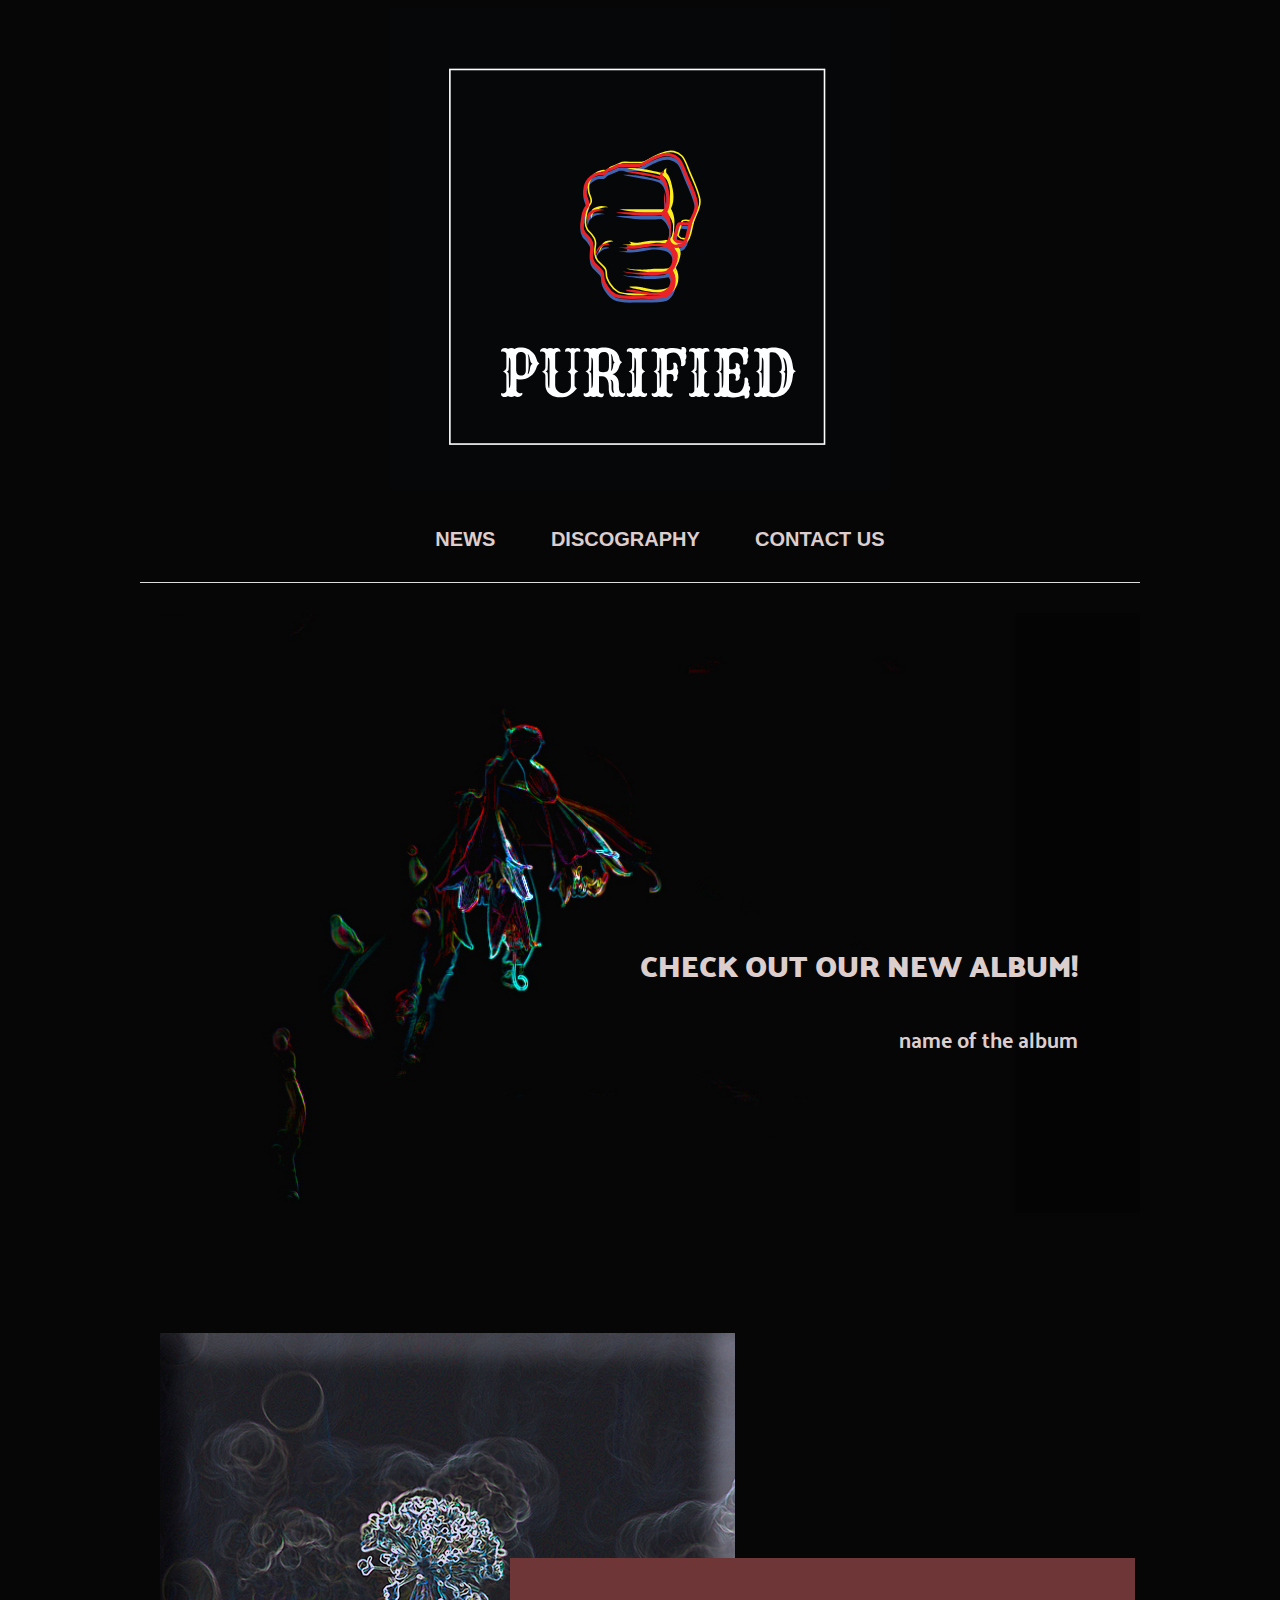
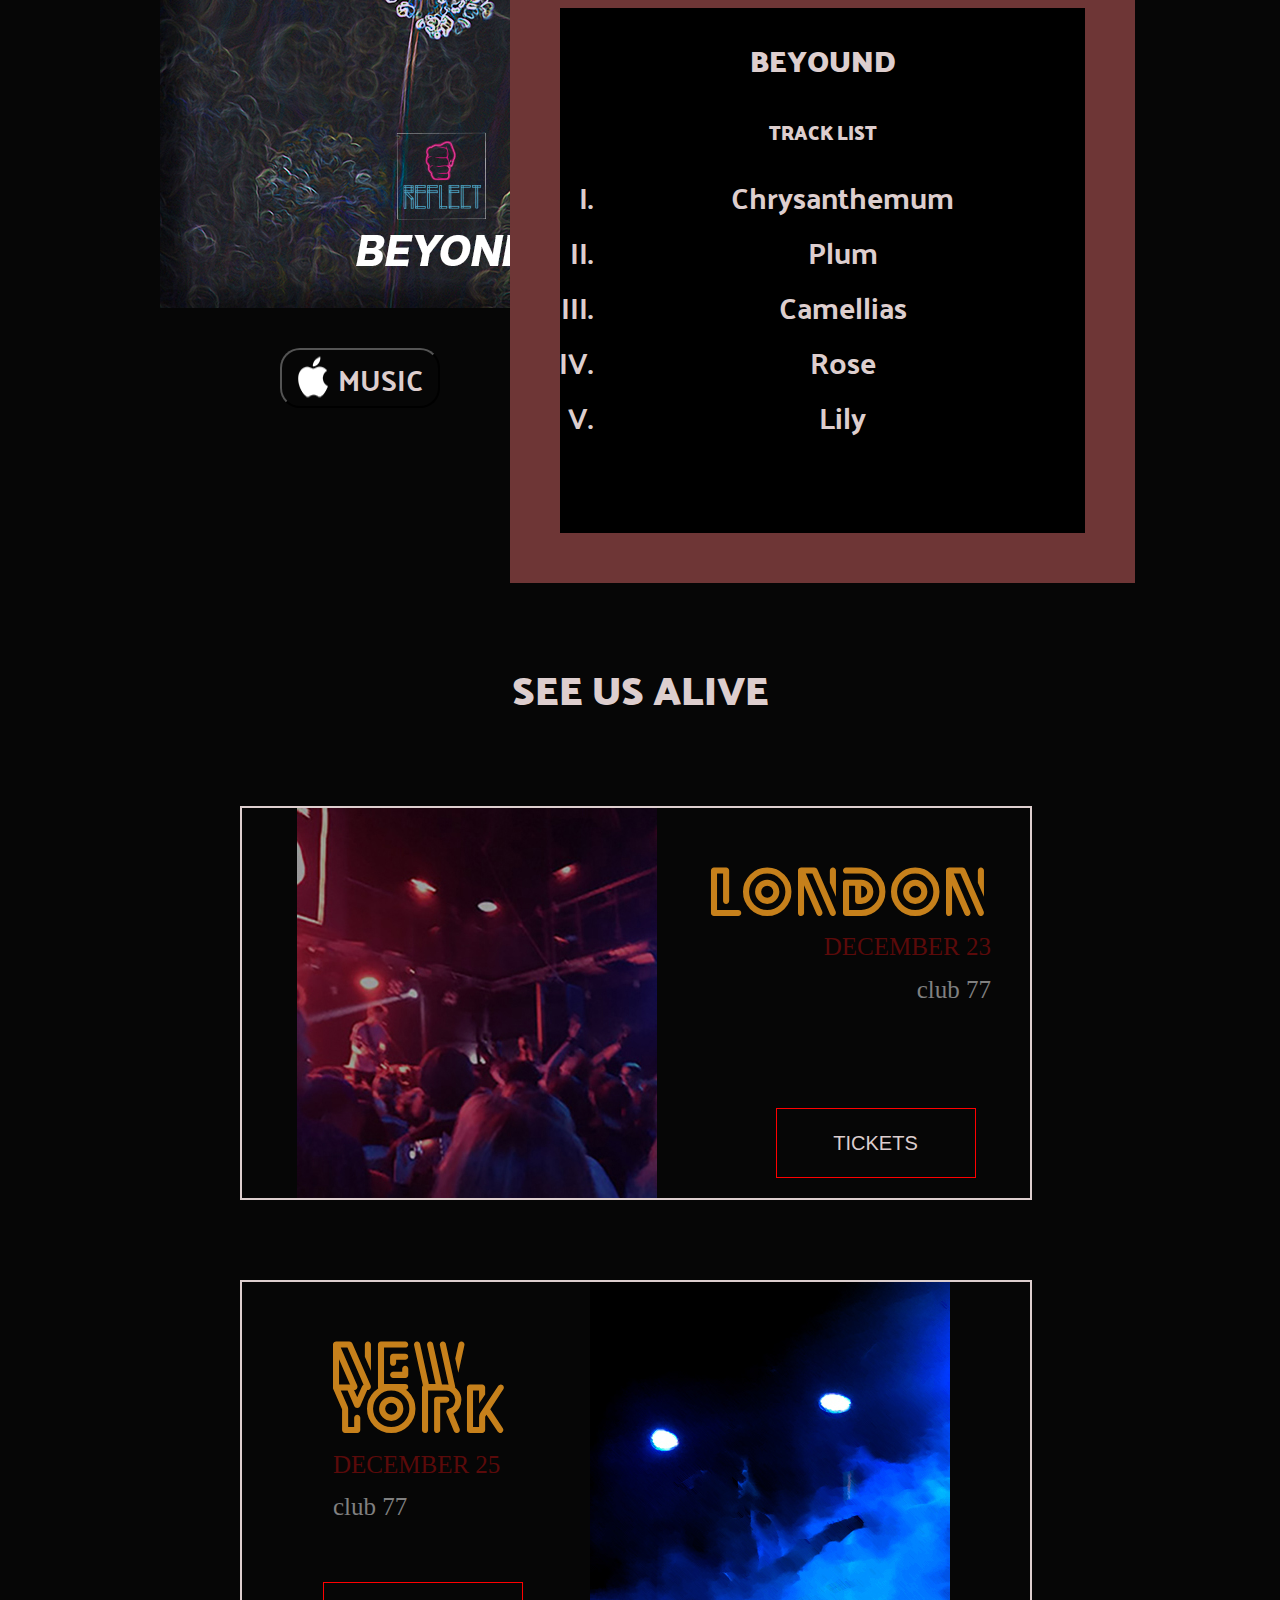
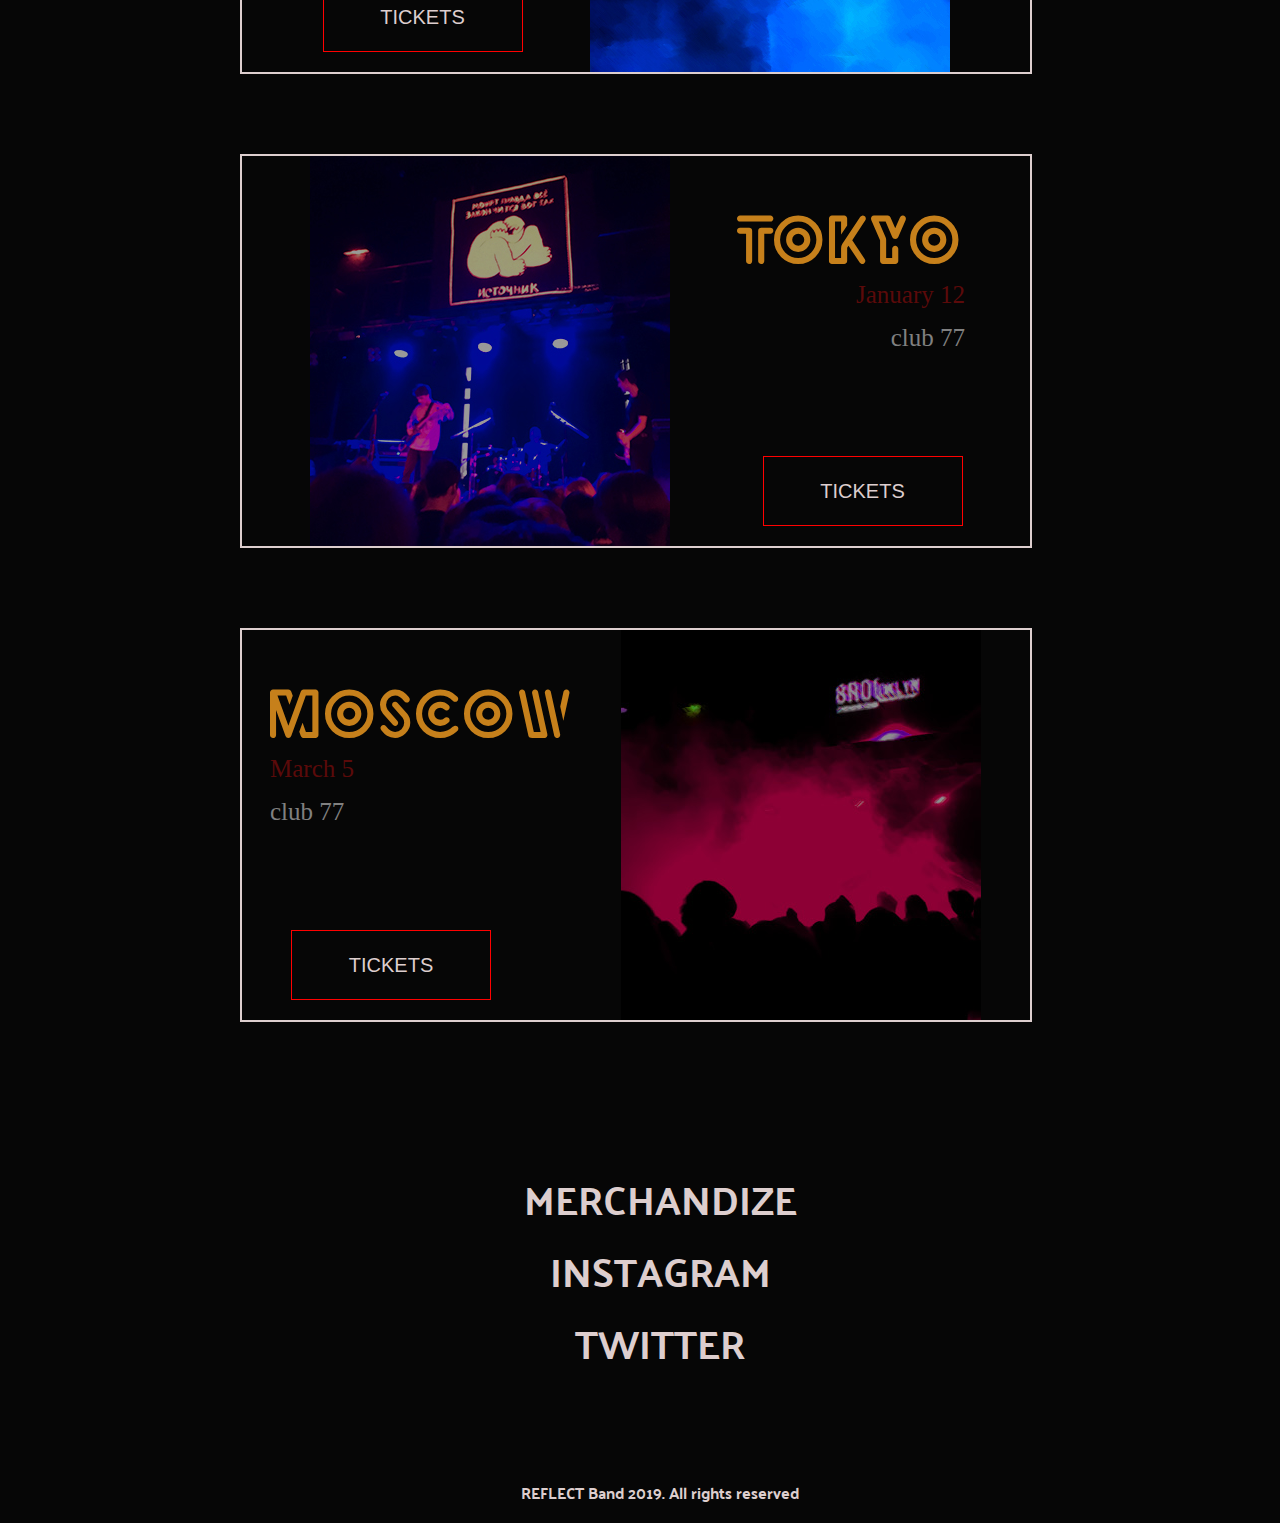
<file: index.html>
<!DOCTYPE html>
<html lang="en">
<head>
	<meta charset="UTF-8">
	<title>Home Page</title>
	<link href="css/main.css" rel="stylesheet" type="text/css" media="screen">
	<link href="https://fonts.googleapis.com/css?family=Palanquin+Dark:600&display=swap" rel="stylesheet">
</head>
<body>
    <h1 class="hidden"> Home page </h1>
	<div id="mainContainer"><!-- open mainContainer -->

       <div id="logo">
                <img src="images/logo.svg" alt="logo">
            </div>
		<header id="mainHeader"><!--end logo-->
            <nav id="mainNav">
                <h2 class="hidden"> Navigation </h2>
            <ul>
            	<li class="selected" >  <a href="index.html"> NEWS </a> </li>
            	<li>  <a href="discography.html"> DISCOGRAPHY</a> </li>
            	<li> <a href="contact.html"> CONTACT US </a>  </li>
            </ul>
            </nav><!--end mainNav-->
       

        </header><!--end mainHeader-->
    
 
        <main> <!-- Open Main -->


    
            <div class="heroImage index"> <!-- open heroImage -->
                <div class="heroText">
                <h2 style="font-size:30px">CHECK OUT OUR NEW ALBUM!</h2>
                <p> name of the album</p>
            </div>
            </div><!--end heroImage-->
        

        <section id="mainarea">

            <div id="album"> </div>
            <div id="trackList"> 
                <h2>BEYOUND</h2>
                <h3> TRACK LIST </h3>
                <ul>
                    <li> Chrysanthemum </li>
                    <li> Plum </li>
                    <li> Camellias </li>
                    <li> Rose </li>
                    <li> Lily </li>
                </ul>
            </div>
            <div id="links">
                <button class ="link"> <img src="images/apple-mac_logo.png" alt="apple logo">  MUSIC </button>
            </div>

        </section>

 

         
        <section id="tourDates">
            <h2> SEE US ALIVE </h2>

        	<div class="city">
        		<div class="imageBox1"></div>
                <div class="cityText right">
                    <h3> London </h3>
                    <p> DECEMBER 23 </p>
                     <p style="color:grey"> club 77 </p>
                </div>
        		<div><button class ="btn">TICKETS</button></div>
        	</div><!--end productDesc1-->
        	<div class="city reverse">
        		<div class="imageBox2"></div>
                <div class="cityText left">
                    <h3> New <br> York </h3>
                    <p> DECEMBER 25 </p>
                    <p style="color:grey"> club 77 </p>
                </div>
        		<div><button class ="btn">TICKETS</button></div>
        	</div>
        	<div class="city">
        		<div class="imageBox3"></div>
                <div class="cityText right">
                    <h3> Tokyo </h3>
                <p> January 12 </p>
                <p style="color:grey"> club 77 </p>
            </div>
        		<div><button class ="btn">TICKETS</button></div>
        	</div>
        	<div class="city reverse">
        		<div class="imageBox4"></div>
                <div class="cityText left">
                    <h3> Moscow </h3>
                    <p> March 5 </p>
                    <p style="color:grey"> club 77 </p>
                </div>
        		<div><button class ="btn">TICKETS</button></div>
        	</div>
        
        </section><!--end productInfo-->


    </main><!-- Close Main -->
   <footer id="mainFooter">
    <h2 class="hidden">Footer</h2>
    <ul>
        <li> <a> MERCHANDIZE </a></li>
        <li> <a> INSTAGRAM </a></li>
        <li> <a> TWITTER </a></li>
    </ul>
        	
            <div id="copyRight"><p> REFLECT Band 2019. All rights reserved</p></div><!--end Copyright-->
        </footer><!--end mainFooter-->




		
	</div><!--end mainContainer-->

</body>
</html>
</file>
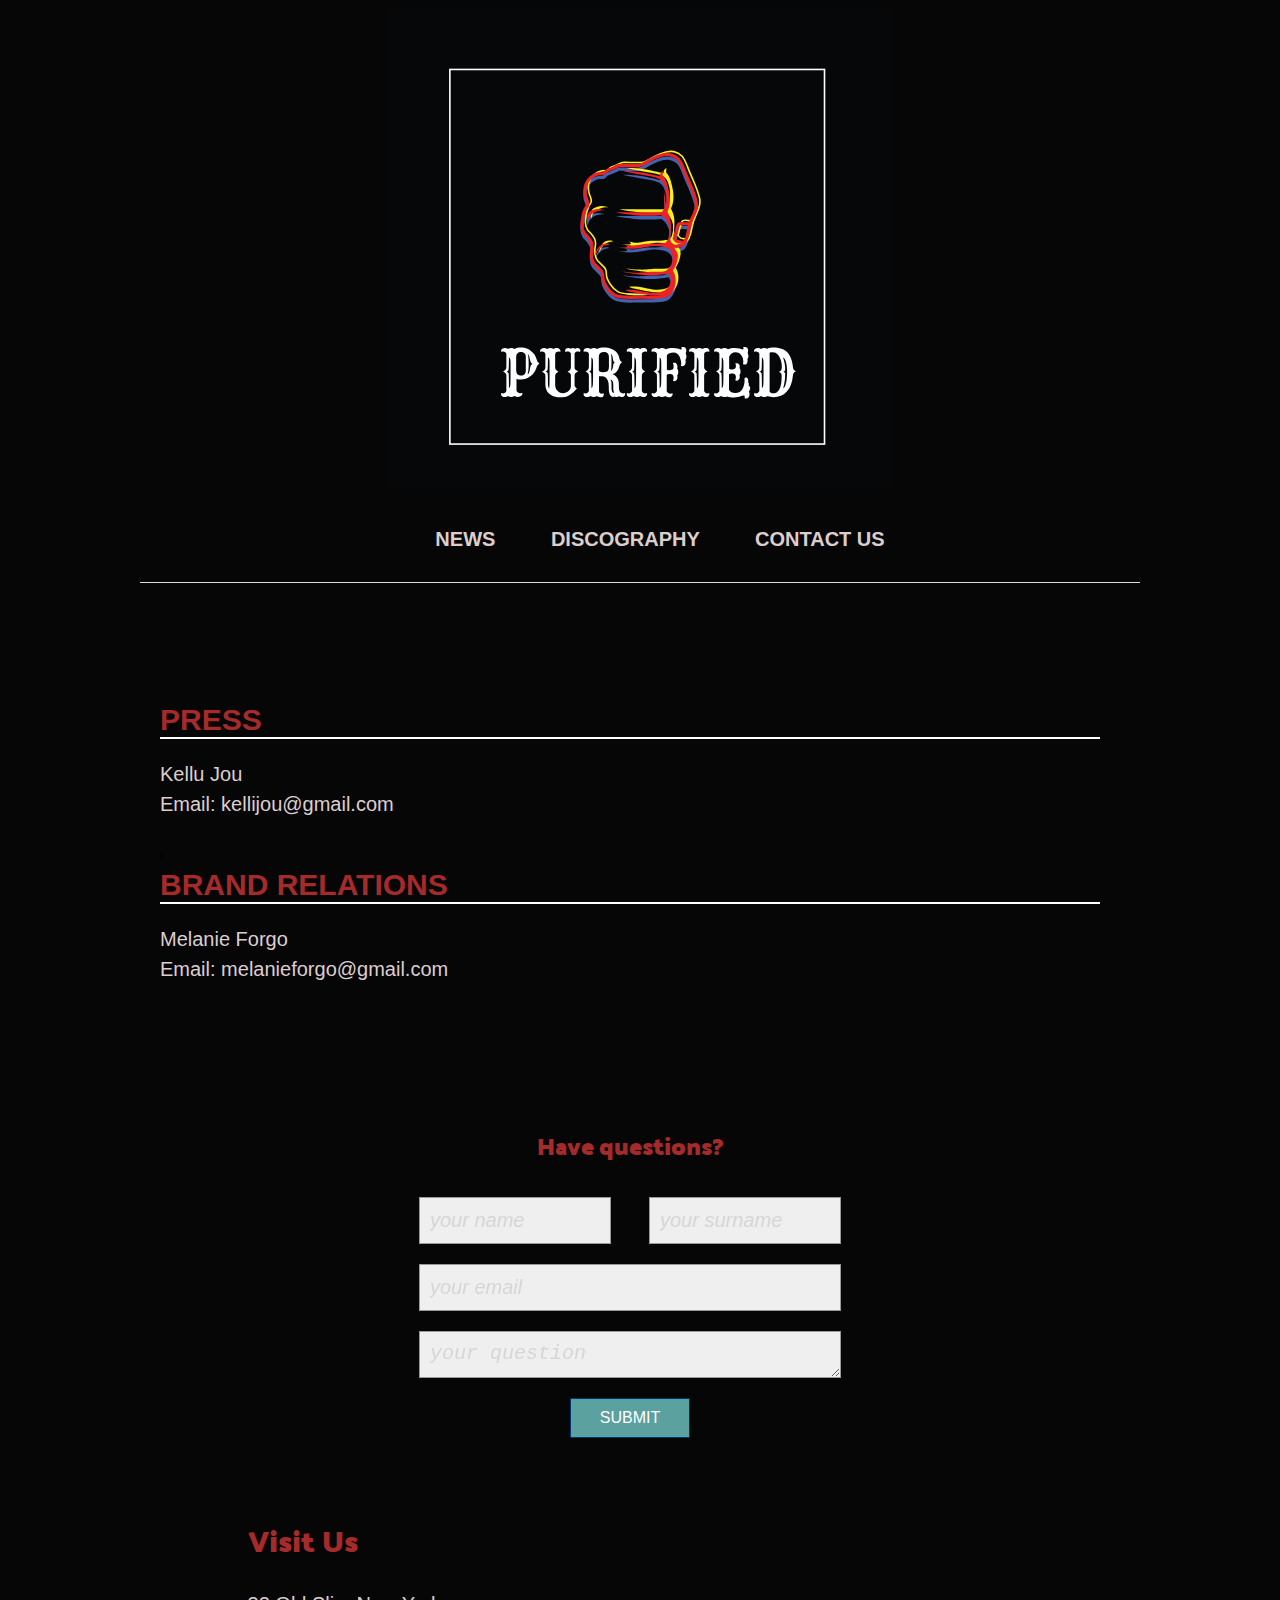
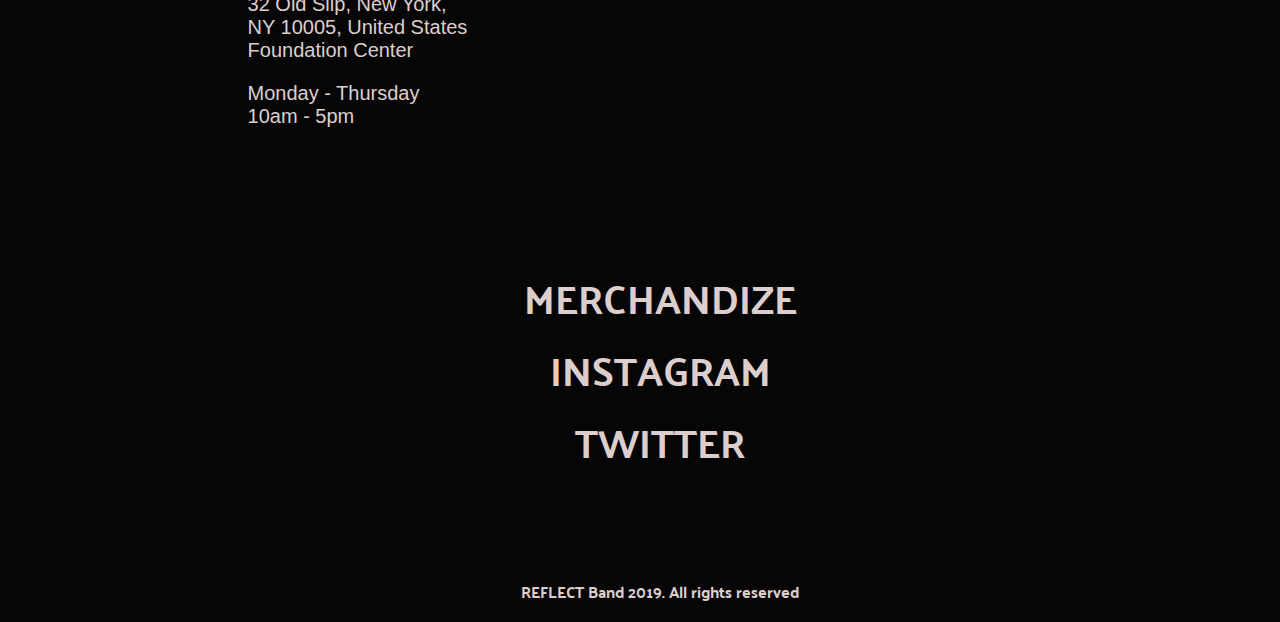
<file: contact.html>
<!DOCTYPE html>
<html lang="en">
<head>
	<meta charset="UTF-8">
	<title>Home Page</title>
	<link href="css/main.css" rel="stylesheet" type="text/css" media="screen">
	<link href="https://fonts.googleapis.com/css?family=Palanquin+Dark:600&display=swap" rel="stylesheet">
</head>
<body>
    <h1 class="hidden"> Contact Page </h1>
	<div id="mainContainer"><!-- open mainContainer -->

       <div id="logo">
                <img src="images/logo.svg" alt="logo">
            </div>
        <header id="mainHeader"><!--end logo-->
            
            <nav id="mainNav">
                <h2 class="hidden"> Navigation </h2>
            <ul>
                <li class="selected" >  <a href="index.html"> NEWS </a> </li>
                <li>  <a href="discography.html"> DISCOGRAPHY</a> </li>
                <li> <a href="contact.html"> CONTACT US </a>  </li>
            </ul>
            </nav><!--end mainNav-->
       

        </header>
       <!--end mainHeader-->
       

        <main> <!-- Open Main -->
            <section id="mainContact">
                <h2 class="hidden">Contact Information</h2>
            <div id="contactInfo"> <!--start mainGallery-->
                <div class="contactText">
                    <h3>PRESS</h3>
                    <div class="underline"> </div>
                    <p>Kellu Jou </p>
                    <p>Email: kellijou@gmail.com </p>
                </div>
                <div class="contactText"> >
                    <h3>BRAND RELATIONS</h3>
                    <div class="underline"> </div>
                    <p>Melanie Forgo </p>
                    <p>Email: melanieforgo@gmail.com </p>
                </div>
            </div>
            <section id="contactArea"><!--start contactArea-->
                <h2> Have questions?</h2>
            <form id="contactForm" action="form.php" method="post">
                <div id="Name">
                    
                    <input type="text" required id="name" name="fullName" size="30" placeholder="your name">

                    <input type="text" required id="surname" name="surname" size="30" placeholder="your surname">
                    </div>
                    <input type="email" required id="email" size="30" placeholder="your email">
                    
                    
    
              
                    <textarea name="comments"  placeholder="your question"></textarea>
                    
                   
                    <input id="submit" type="submit" value="SUBMIT">
            </form>
            </section><!--end contactArea-->  

     
            <section id="mapArea"><!--start mapArea-->
                    <div>
                        <h2>Visit Us</h2>
                <ul>
                    <li>32 Old Slip, New York,  </li>
                    <li>NY 10005, United States</li>
                    <li>Foundation Center</li>
                </ul>
                <ul>
                    <li>Monday - Thursday</li>
                    <li>10am - 5pm</li>
                </ul>   
                </div> 
                <div >

                <iframe src="https://www.google.com/maps/embed?pb=!1m18!1m12!1m3!1d6049.162666451821!2d-74.01031018587194!3d40.70521740526501!2m3!1f0!2f0!3f0!3m2!1i1024!2i768!4f13.1!3m3!1m2!1s0x0%3A0x9fd6d86d2e319606!2sFoundation%20Center!5e0!3m2!1sen!2sca!4v1575956613364!5m2!1sen!2sca" width="450" height="240" style="border:0;" allowfullscreen=""></iframe>
            </div>
            </section><!--end mapArea-->      
        </section><!--end mainContact-->
    </main> <!-- Close Main -->
    <footer id="mainFooter">
        <h2 class="hidden">Footer</h2>
    <ul>
        <li> <a> MERCHANDIZE </a></li>
        <li> <a> INSTAGRAM </a></li>
        <li> <a> TWITTER </a></li>
    </ul>
            
            <div id="copyRight"><p> REFLECT Band 2019. All rights reserved</p></div><!--end Copyright-->
        </footer><!--end mainFooter-->




		
	</div><!--end mainContainer-->

</body>
</html>
</file>
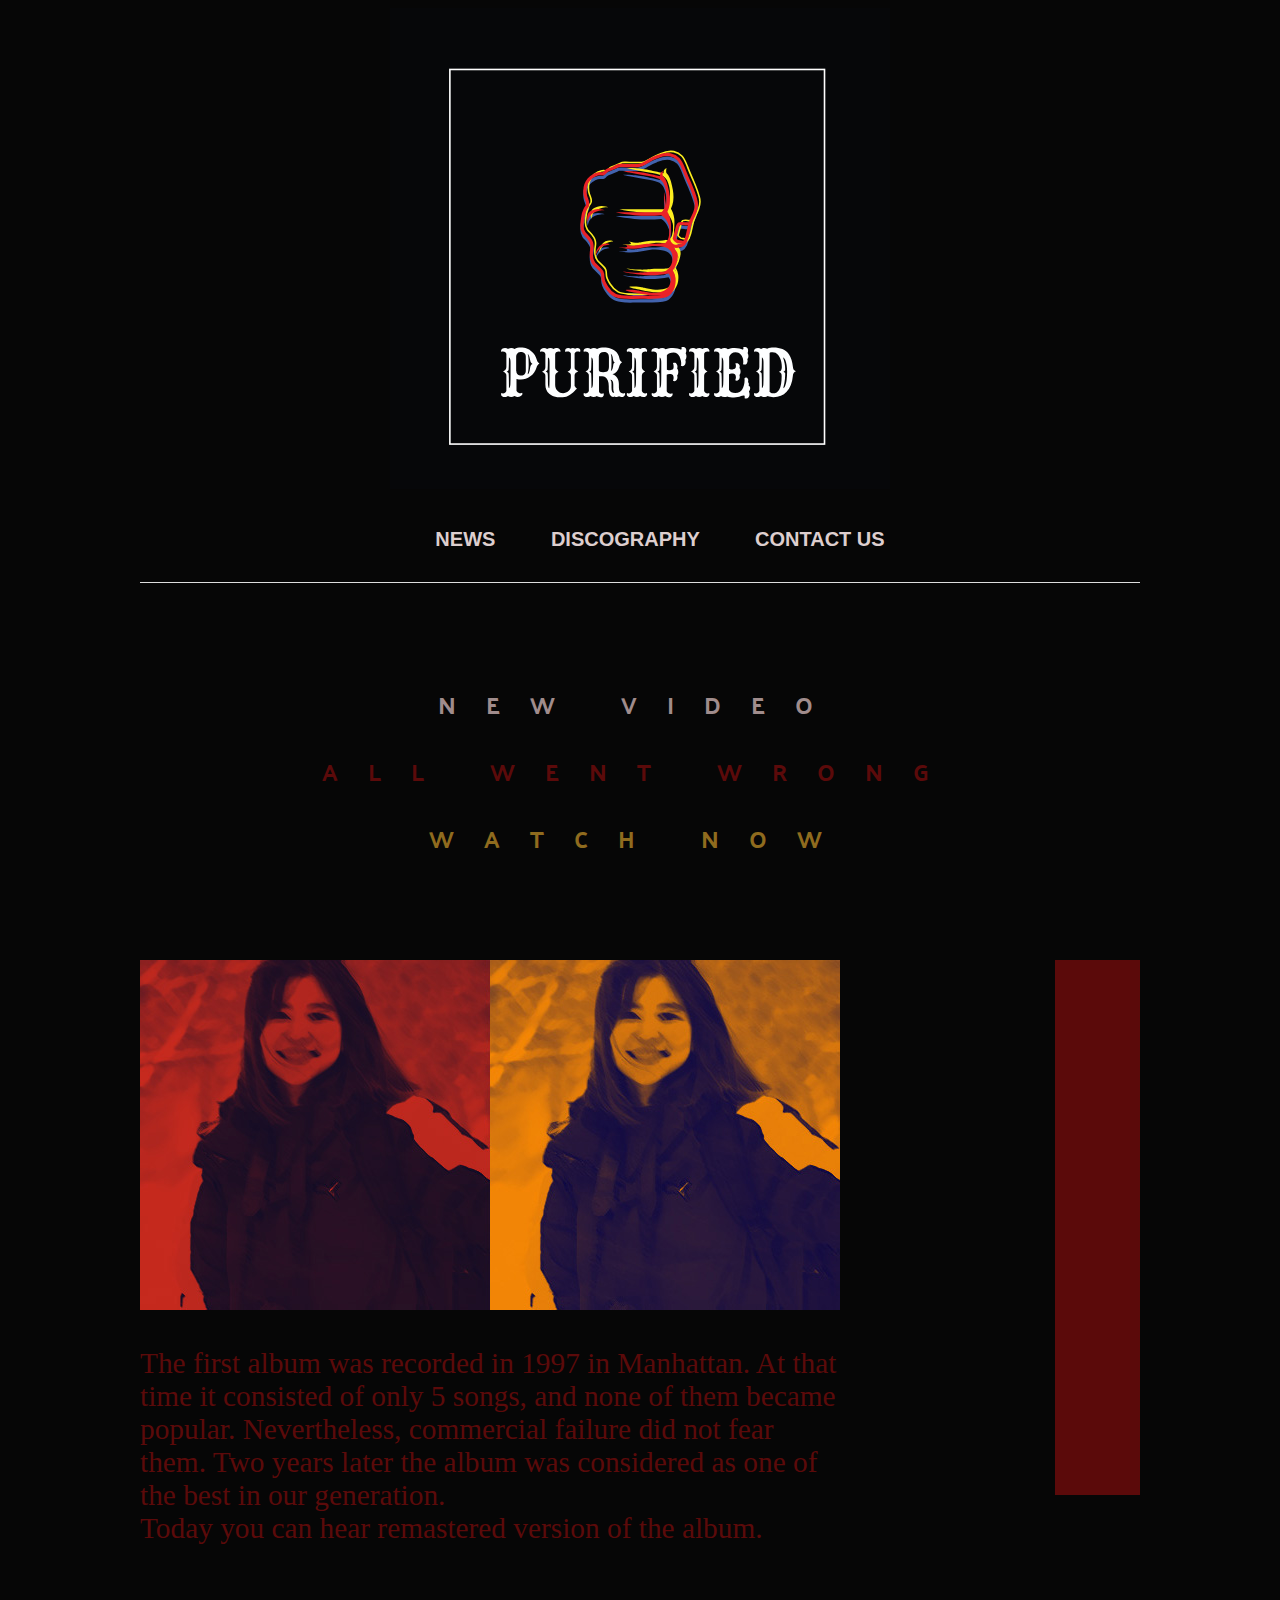
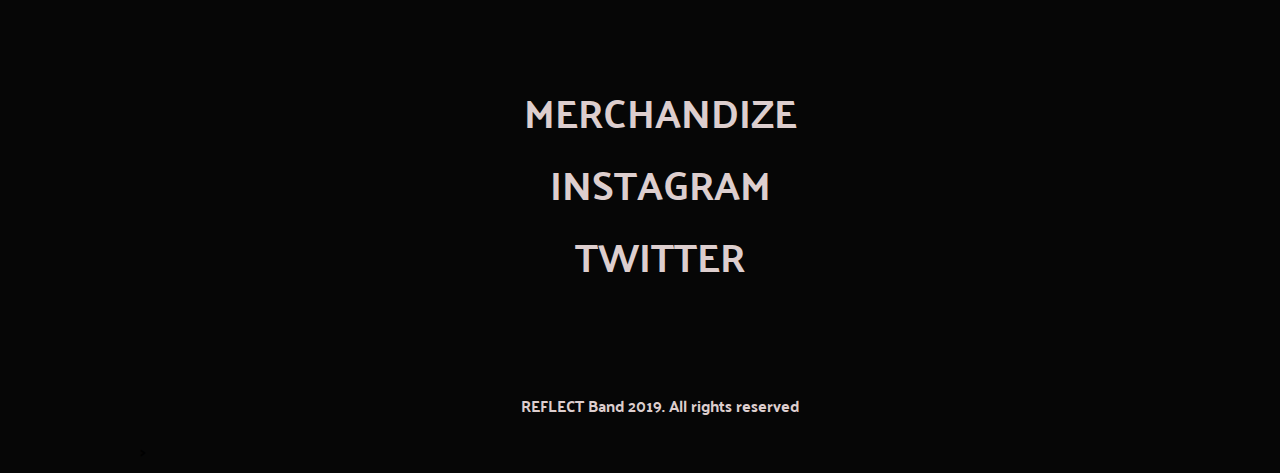
<file: discography.html>
<!DOCTYPE html>
<html lang="en">
<head>
	<meta charset="UTF-8">
	<title>Home Page</title>
	<link href="css/main.css" rel="stylesheet" type="text/css" media="screen">
	<link href="https://fonts.googleapis.com/css?family=Palanquin+Dark:600&display=swap" rel="stylesheet">
</head>
<body>
    <h1 class="hidden"> Discography page </h1>
	<div id="mainContainer"><!-- open mainContainer -->

       <div id="logo">
                <img src="images/logo.svg" alt="logo">
            </div>
        <header id="mainHeader"><!--end logo-->
            
            <nav id="mainNav">
                <h2 class="hidden"> Navigation </h2>
            <ul>
                <li class="selected">  <a href="index.html"> NEWS </a> </li>
                <li>  <a href="discography.html"> DISCOGRAPHY</a> </li>
                <li> <a href="contact.html"> CONTACT US </a>  </li>
            </ul>
            </nav><!--end mainNav-->
       

        </header>

       

        <main> <!-- Open Main -->
        
                <section class="heroImagedisko">
                    <h2 class="hidden">New Video</h2>
                        <p style="color:#a08c8c">NEW VIDEO<p>
                        <p style="color:#5b0a0a"> ALL WENT WRONG </p>
                        <p style="color:#8f6b1e"> WATCH NOW </p>
                </section>

                <section>
                    <h2 class="hidden">Album description</h2>
                <div id="disk1">
                <div >
                    <div> <img src="images/promo.jpg" alt="album cover"></div>
                    <div class="diskText"><p> The first album was recorded in 1997 in Manhattan. At that time it consisted of only 5 songs, and none of them became popular. Nevertheless, commercial failure did not fear them.  Two years later the album was considered as one of the best in our generation.<br>
                    Today you can hear remastered version of the album.</p> </div>
                </div>
                    <div id="buttonNext"> <p> > </p> </div>
                </div>

                </section>

          
        </main><!-- Close Main -->
   <footer id="mainFooter">
    <h2 class="hidden">Footer</h2>
    <ul>
        <li> <a> MERCHANDIZE </a></li>
        <li> <a> INSTAGRAM </a></li>
        <li> <a> TWITTER </a></li>
    </ul>
            
            <div id="copyRight"><p> REFLECT Band 2019. All rights reserved</p></div><!--end Copyright-->
        </footer>><!--end mainFooter-->




		
	</div><!--end mainContainer-->

</body>
</html>
</file>
<file: css/main.css>
@font-face {
  font-family: Rubber;
  src: url(../assets/fonts/Rubber.ttf);
}

body{
	background-color: #060606;
	font-family: 'Palanquin Dark', sans-serif;
}
.hidden{
	display: none;
}

 


/*-- Header open --*/
#topBar{
	background-color: #000;
	height: 20px;
}
#middleBar{
	height: 50px;
	background-color: #5C85C4;

}
#middleBar p{
	color: #ddcece;
	padding: 10px;
}



#mainContainer 
{
	margin: 0 auto;
	padding-left: 20px;
	padding-right: 20px;
	width: 1000px;

}
#mainHeader
{

	position: sticky;
	top:0;
	padding: 15px;
	border-bottom: solid 1px #DDD;
	background-color: #060606;;
}
#logo
{
	margin: 0 auto;
	width: 500px;
}

#mainNav 
{  
	font-family: 'Swis721 Blk BT', sans-serif;
	font-weight: bold;
	text-align: center;
	margin: 0 auto;
}
.mainNav ul
{
  list-style-type: none;
  padding: 0;
}
#mainNav ul li{

	color: #ddcece;;
	font-size: 20px;
	display: inline;
    cursor: pointer;
    margin-left: 25px;
    margin-right: 25px;
}
#mainNav ul li a:hover{
	  color: gold;
}
#mainNav ul li a{
	text-decoration: none;
	color: #ddcece;
}
.selected{
	;
}


/*-- Header close --*/
/*-- Index open --*/
.heroText {
  text-align: right;
  position: absolute;
  top: 50%;
  left: 50%;
  color: #ddcece;
  font-size: 16pt;
}
.heroImage {
  z-index: -1;
  height: 600px;
  width: 1000px;
  background-position: center;
  background-repeat: no-repeat;
  background-size: cover;
  position: relative;
  margin: 30px 0px 100px 0px;
}
.index {
	background-image: url('../images/hero_image.jpg');
}

.btn:hover, .btn:active {
	color: red;
}

.btn {
  width: 200px;
  height: 70px;
  bottom: 0%;
  border: none;
  background: transparent;
  font-size: 20px;
  cursor: pointer;
  color: #ddcece;
  font-family: 'Mariad Pro', sans-serif;
  font-weight: lighter;
  margin-top: 300px;
  border: solid 1px red;
}

.link{
	display: flex;
	margin-top: 20px;
	width: 160px;
	color: #ddcece;
	background-color: #060606;;
	font-family: 'Palanquin Dark', sans-serif;
	font-size: 29px;
	border-radius: 20px;
	margin-left: 120px;
	margin-top: 40px;

}

.link:hover{
	background-color: #ddcece;
	color: black;

}

#mainarea{
	height: 800px;
	padding: 20px;
	margin-bottom: 100px;
}

#album{
	position: relative;
	width: 575px;
	height: 575px; 
	background: url("../images/album.jpg");
	z-index: -3;
}
#trackList{
	position: absolute;
	width: 525px;
	height: 525px;
	background-color: black;
	;
	margin-left: 350px;
	margin-top: -350px;
	z-index: -2;
	text-align: center;
	border: solid 50px #6e3636;
	color: #ddcece;
}
#trackList h2{
	font-size: 30px;
	font-family: 'Palanquin Dark', italic;
}
#trackList h3{
	
}
#trackList p{
	
}
#trackList ul{

  list-style-type: upper-roman;
}
#trackList ul li{

 font-size: 30px;
}

#tourDates
{
	margin-top: 40px;
	display: flex;
	flex-direction: column;
  	justify-content: space-between;
	padding-bottom: 40px;
	flex-wrap: wrap;
}
#tourDates h2{
	margin: 0 auto;
	color: #ddcece;
	font-size: 40px;
}
.city{
	margin-left: 10%;
	width: 788px;
	height: 390px;
	margin-top: 80px;
	display: flex;
	flex-direction: row;
	justify-content: space-evenly;
	border: solid 2px #ddcece;
}
.reverse{
	flex-direction: row-reverse;
}

.imageBox1{
	width: 360px;
	height: 390px;
	background-image: url("../images/moscow_promo.jpg");
}
.imageBox2{
	width: 360px;
	height: 390px;
	background-color: yellow;
	background-image: url("../images/toronto_promo.jpg");
}
.imageBox3{
	width: 360px;
	height: 390px;
	background-color: yellow;
	background-image: url("../images/london_promo.jpg");
}
.imageBox4{
	width: 360px;
	height: 390px;
	background-color: yellow;
	background-image: url("../images/tokyo_promo copy.jpg");
}
.city h3 {
	font-family: 'Rubber';
	font-size: 62px;
	color: #c6801b;
	margin-bottom: 0px;
	font-weight: lighter;
}
.cityText{
	color: #5b0a0a;
	font-size: 25px;
	margin: 0px;
	line-height: 0.7;
	font-family: 'Hiragino Kaku Gothic StdN'; 
}
.left{
	z-index: -2;
	margin-left: -270px;
	text-align: left;
}
.right{
	z-index: -2;
	margin-right: -270px;
	text-align: right;
}

/*-- Index close --*/

/*-- Discography open--*/
h1{
	font-family: 'Palanquin Dark', sans-serif;
	color: white;
}

.heroImagedisko {

  z-index: -1;
  background-position: center;
  background-repeat: no-repeat;
  background-size: cover;
  position: relative;
  margin: 100px 0px 100px 0px;
}
.heroImagedisko p{
	font-size: 18pt;
	letter-spacing: 30px;
	text-align: center;
}

#video{
	width: 100%;
	height: 300px; 
	background-color: yellow;
	margin-top: 100px;
}
#disk1{
	display: flex;
	flex-direction: row;
	justify-content: space-between;
}
#disk1 p{
	font-family: 'Myriad Pro';
	color: #5b0a0a;
	font-size: 22pt;
}
.diskText{
	width: 700px;
}
#buttonNext{
	z-index: -1;
	height: 535px;
	width: 85px;
	background-color: #5b0a0a;
}

/*-- Discography close--*/

/*-- Contact open --*/
#mainContact {
  margin-top: 100px;
  width: 940px;
  padding-top: 20px;
  padding-left: 20px;
  padding-right: 20px;
  display: flex;
  flex-direction: column;
  justify-content: flex-start;
  flex-wrap: wrap;
}

#mainContact h3 {
  font-size: 30px;
  color: brown;
  margin: 0;
  font-family:'Swis721 Blk BT', sans-serif;
}
#mainContact p {
  font-size: 20px;
  color: #ddcece;
  font-family:  'Swis721 Blk BT', sans-serif;
  font-weight: 300;
  line-height: 0.5;
}
#contactInfo{
	margin-bottom: 100px;
}
#contactInfo div {
	margin-bottom: 30px;
}
#contactArea {
	margin: 0 auto;
	color: #ddcece;
}
#contactArea h2{
	text-align: center;
	color: brown;
}


#contactText {
  margin-bottom: 30px;
}

#contactForm {
  margin-top: 30px;
}

fieldset {
  border: none;
  padding: 0px;
}



input, textarea  {
  z-index: -2;
  font-size: 20px;
  margin-bottom: 20px;
  padding: 10px;
  width: 400px;
  height: 25px;
  background-color: #efefef;
  display: block;
  border: 1px solid #999;
  color: black;
}
::placeholder {
  font-style: italic;
  opacity: 0.2;
}
#Name input{
	z-index: -2;
	width: 170px;
}
#Name {
	z-index: -2;
	display: flex;
    justify-content: space-between;
}

#submit {
  display: block;
  width: 120px;
  height: 40px;
  text-align: center;
  margin: 0 auto;
  color: #FFF;
  padding-left: 10px;
  padding-right: 10px;
  padding-top: 5px;
  padding-bottom: 5px;
  background-color: #5aa1a0;
  font-size: 16px;
  border: 1px solid #003471;
}
#submit:hover{
	color: black;
	background-color: gold;
}
#mapArea{
	display: flex;
	flex-direction: row;
	justify-content: space-around;
	color: #ddcece;
	margin-top: 50px;
}
#mapArea h2{
	margin-left: 40px;
	font-size: 30px;
	color: brown;
}
#mapArea ul{
	list-style-type: none;
	font-family: 'Swis721 Blk BT', sans-serif;
	font-size:20px;
	margin-right: 40px;
}

.underline{
	background-color: white;
	height: 2px;
}
iframe{
	margin-top: 25px;

}

/*-- Contact clode --*/


/*-- Footer open --*/
#mainFooter 
{
  
	margin-top: 100px;
}
#mainFooter ul
{
  margin: 0 auto;
  list-style-type: none;
  text-align: center;
}
#mainFooter ul li{

	color: #ddcece;
	font-size: 40px;
    cursor: pointer;
}
#mainFooter ul li a:hover{
	  color: gold;
}
#mainFooter ul li a{
	text-decoration: none;
	color: #ddcece;
}


#copyRight 
{
	color: #ddcece;
	margin-top: 100px;
	margin-left: 40px;
}
#copyRight p{
	text-align: center;
}
/*-- Footer close --*/
</file>
